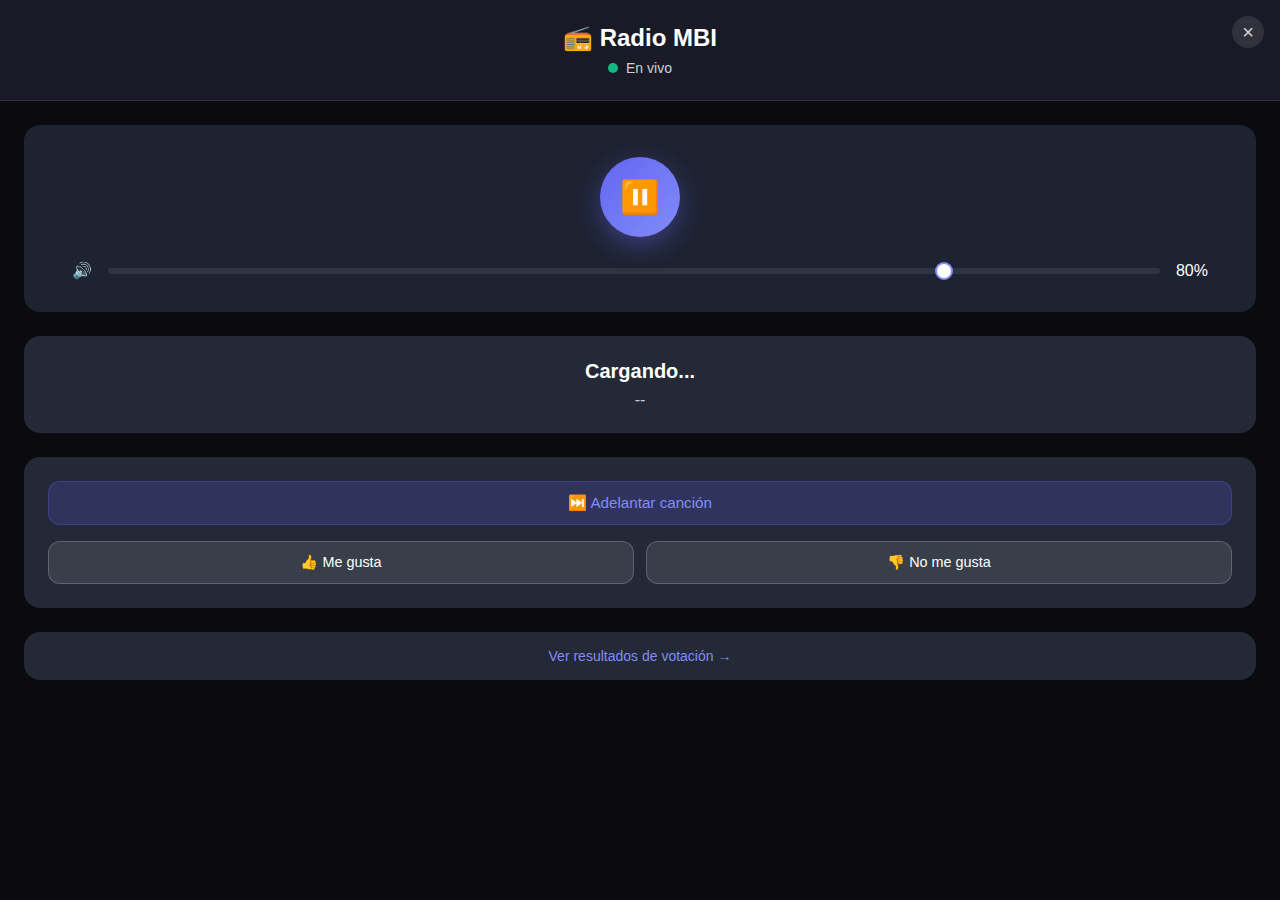
<file: modules/radio/popup.html>
<!DOCTYPE html>
<html lang="es">
<head>
    <meta charset="UTF-8">
    <meta name="viewport" content="width=device-width, initial-scale=1.0">
    <title>Radio - Mall Barrio Independencia</title>
    
    <style>
        /* Variables del tema */
        :root {
            --bg-primary: #0a0a0f;
            --bg-secondary: #12121a;
            --bg-card: #1a1a26;
            --bg-input: rgba(255, 255, 255, 0.08);
            --text-primary: #ffffff;
            --text-secondary: rgba(255, 255, 255, 0.8);
            --primary: #6366f1;
            --primary-light: #818cf8;
            --success: #10b981;
            --border-radius: 16px;
            --transition-fast: 150ms cubic-bezier(0.4, 0, 0.2, 1);
        }
        
        * {
            margin: 0;
            padding: 0;
            box-sizing: border-box;
        }
        
        body {
            background-color: var(--bg-primary);
            color: var(--text-primary);
            font-family: -apple-system, BlinkMacSystemFont, 'Segoe UI', Roboto, sans-serif;
            height: 100vh;
            overflow: hidden;
            display: flex;
            flex-direction: column;
        }
        
        /* Header */
        .popup-header {
            background-color: var(--bg-card);
            padding: 1.5rem;
            text-align: center;
            border-bottom: 1px solid rgba(255, 255, 255, 0.1);
        }
        
        .popup-header h1 {
            font-size: 1.5rem;
            margin-bottom: 0.5rem;
            display: flex;
            align-items: center;
            justify-content: center;
            gap: 0.5rem;
        }
        
        .status {
            display: flex;
            align-items: center;
            justify-content: center;
            gap: 0.5rem;
            font-size: 0.875rem;
            color: var(--text-secondary);
        }
        
        .status-indicator {
            width: 10px;
            height: 10px;
            border-radius: 50%;
            background-color: var(--success);
            animation: pulse 2s infinite;
        }
        
        @keyframes pulse {
            0%, 100% { opacity: 1; }
            50% { opacity: 0.6; }
        }
        
        /* Main content */
        .popup-content {
            flex: 1;
            padding: 1.5rem;
            display: flex;
            flex-direction: column;
            gap: 1.5rem;
            overflow-y: auto;
        }
        
        /* Player controls */
        .player-section {
            background: #1e2332;
            border-radius: var(--border-radius);
            padding: 2rem;
            text-align: center;
        }
        
        .play-button {
            width: 80px;
            height: 80px;
            border-radius: 50%;
            background: linear-gradient(135deg, var(--primary), var(--primary-light));
            color: white;
            border: none;
            font-size: 2rem;
            cursor: pointer;
            margin: 0 auto 1.5rem;
            display: flex;
            align-items: center;
            justify-content: center;
            transition: all var(--transition-fast);
            box-shadow: 0 8px 24px rgba(99, 102, 241, 0.4);
        }
        
        .play-button:hover {
            transform: scale(1.05);
        }
        
        .play-button:active {
            transform: scale(0.95);
        }
        
        /* Volume */
        .volume-control {
            display: flex;
            align-items: center;
            gap: 1rem;
            margin-top: 1.5rem;
            padding: 0 1rem;
        }
        
        .volume-slider {
            flex: 1;
            height: 6px;
            -webkit-appearance: none;
            appearance: none;
            background: var(--bg-input);
            border-radius: 3px;
            outline: none;
        }
        
        .volume-slider::-webkit-slider-thumb {
            -webkit-appearance: none;
            appearance: none;
            width: 18px;
            height: 18px;
            background: white;
            border: 2px solid var(--primary-light);
            border-radius: 50%;
            cursor: pointer;
        }
        
        /* Now playing */
        .now-playing {
            background: #232937;
            border-radius: var(--border-radius);
            padding: 1.5rem;
            text-align: center;
        }
        
        .song-title {
            font-size: 1.25rem;
            font-weight: 600;
            margin-bottom: 0.5rem;
        }
        
        .song-artist {
            color: var(--text-secondary);
        }
        
        /* Control buttons section */
        .control-buttons {
            background: #232937;
            border-radius: var(--border-radius);
            padding: 1.5rem;
            display: flex;
            flex-direction: column;
            gap: 1rem;
        }
        
        .skip-button {
            width: 100%;
            padding: 0.75rem 1rem;
            background-color: rgba(99, 102, 241, 0.2);
            color: var(--primary-light);
            border: 1px solid rgba(99, 102, 241, 0.3);
            border-radius: 0.75rem;
            cursor: pointer;
            font-size: 0.95rem;
            font-family: inherit;
            transition: all var(--transition-fast);
            display: flex;
            align-items: center;
            justify-content: center;
            gap: 0.5rem;
        }
        
        .skip-button:hover {
            background-color: rgba(99, 102, 241, 0.3);
            transform: translateY(-1px);
        }
        
        .skip-button:active {
            transform: translateY(0);
        }
        
        .vote-buttons {
            display: grid;
            grid-template-columns: 1fr 1fr;
            gap: 0.75rem;
        }
        
        .vote-button {
            padding: 0.75rem 1rem;
            background-color: rgba(255, 255, 255, 0.1);
            color: var(--text-primary);
            border: 1px solid rgba(255, 255, 255, 0.2);
            border-radius: 0.75rem;
            cursor: pointer;
            font-size: 0.9rem;
            font-family: inherit;
            transition: all var(--transition-fast);
            display: flex;
            align-items: center;
            justify-content: center;
            gap: 0.5rem;
        }
        
        .vote-button:hover {
            background-color: rgba(255, 255, 255, 0.15);
            transform: translateY(-1px);
        }
        
        .vote-button:active {
            transform: translateY(0);
        }
        
        .vote-button.like:hover {
            background-color: rgba(34, 197, 94, 0.2);
            border-color: rgba(34, 197, 94, 0.5);
        }
        
        .vote-button.dislike:hover {
            background-color: rgba(239, 68, 68, 0.2);
            border-color: rgba(239, 68, 68, 0.5);
        }
        
        .vote-button.voted {
            background-color: rgba(99, 102, 241, 0.2);
            border-color: rgba(99, 102, 241, 0.5);
        }
        
        /* Message display */
        .message {
            background: #1e2332;
            border-radius: var(--border-radius);
            padding: 1rem;
            text-align: center;
            font-size: 0.9rem;
            display: none;
        }
        
        .message.show {
            display: block;
        }
        
        .message.success {
            background-color: rgba(34, 197, 94, 0.1);
            color: #22c55e;
            border: 1px solid rgba(34, 197, 94, 0.3);
        }
        
        .message.error {
            background-color: rgba(239, 68, 68, 0.1);
            color: #ef4444;
            border: 1px solid rgba(239, 68, 68, 0.3);
        }
        
        .message.info {
            background-color: rgba(99, 102, 241, 0.1);
            color: #6366f1;
            border: 1px solid rgba(99, 102, 241, 0.3);
        }
        
        /* Results link */
        .results-link {
            background: #232937;
            border-radius: var(--border-radius);
            padding: 1rem;
            text-align: center;
            font-size: 0.875rem;
        }
        
        .results-link a {
            color: var(--primary-light);
            text-decoration: none;
        }
        
        .results-link a:hover {
            text-decoration: underline;
        }
        
        /* Close button */
        .close-button {
            position: absolute;
            top: 1rem;
            right: 1rem;
            background: rgba(255, 255, 255, 0.1);
            border: none;
            color: var(--text-secondary);
            width: 32px;
            height: 32px;
            border-radius: 50%;
            cursor: pointer;
            font-size: 1.25rem;
            display: flex;
            align-items: center;
            justify-content: center;
            transition: all var(--transition-fast);
        }
        
        .close-button:hover {
            background: rgba(255, 255, 255, 0.2);
            color: var(--text-primary);
        }
        
        /* Mobile responsiveness */
        @media (max-width: 480px) {
            .popup-header h1 {
                font-size: 1.25rem;
            }
            
            .play-button {
                width: 70px;
                height: 70px;
                font-size: 1.75rem;
            }
            
            .player-section {
                padding: 1.5rem;
            }
            
            .popup-content {
                padding: 1rem;
            }
        }
    </style>
</head>
<body>
    <header class="popup-header">
        <button class="close-button" onclick="window.close()">×</button>
        <h1>📻 Radio MBI</h1>
        <div class="status">
            <span class="status-indicator"></span>
            <span id="status-text">Conectando...</span>
        </div>
    </header>
    
    <main class="popup-content">
        <!-- Player -->
        <section class="player-section">
            <audio id="radio-audio" preload="none">
                <source src="http://51.222.25.222/listen/ovh/radio.mp3" type="audio/mpeg">
            </audio>
            
            <button id="play-button" class="play-button">
                <span id="play-icon">▶️</span>
                <span id="pause-icon" style="display: none;">⏸️</span>
            </button>
            
            <div class="volume-control">
                <span>🔊</span>
                <input type="range" id="volume-slider" min="0" max="100" value="80" class="volume-slider">
                <span id="volume-value">80%</span>
            </div>
        </section>
        
        <!-- Now Playing -->
        <section class="now-playing">
            <div class="song-title" id="song-title">Cargando...</div>
            <div class="song-artist" id="song-artist">--</div>
        </section>
        
        <!-- Control Buttons -->
        <section class="control-buttons">
            <button id="skip-button" class="skip-button">
                ⏭️ Adelantar canción
            </button>
            
            <div class="vote-buttons">
                <button id="like-button" class="vote-button like">
                    👍 Me gusta
                </button>
                <button id="dislike-button" class="vote-button dislike">
                    👎 No me gusta
                </button>
            </div>
        </section>
        
        <!-- Message Display -->
        <div id="message" class="message"></div>
        
        <!-- Results Link -->
        <div class="results-link">
            <a href="https://radioislanegra.com/mall/" target="_blank">Ver resultados de votación →</a>
        </div>
    </main>
    
    <script>
        // Radio Popup Player con funciones avanzadas
        class RadioPopup {
            constructor() {
                this.audio = document.getElementById('radio-audio');
                this.apiUrl = 'http://51.222.25.222/api/nowplaying/ovh';
                this.azuracastApiKey = 'c3802cba5b5e61e8:fed31be9adb82ca57f1cf482d170851f';
                this.wordpressUrl = 'https://radioislanegra.com/mall/wp-json/radio/v1';
                this.stationId = 1;
                this.isPlaying = false;
                this.updateInterval = null;
                this.currentSong = {
                    title: '',
                    artist: ''
                };
                
                this.init();
            }
            
            init() {
                // Event listeners
                document.getElementById('play-button').addEventListener('click', () => this.togglePlay());
                document.getElementById('volume-slider').addEventListener('input', (e) => this.updateVolume(e.target.value));
                document.getElementById('skip-button').addEventListener('click', () => this.skipSong());
                document.getElementById('like-button').addEventListener('click', () => this.voteSong('like'));
                document.getElementById('dislike-button').addEventListener('click', () => this.voteSong('dislike'));
                
                // Audio events
                this.audio.addEventListener('play', () => this.onPlay());
                this.audio.addEventListener('pause', () => this.onPause());
                this.audio.addEventListener('error', () => this.onError());
                
                // Auto-play al abrir
                setTimeout(() => {
                    this.audio.play();
                }, 500);
                
                // Iniciar actualización de metadata
                this.updateMetadata();
                this.startMetadataUpdates();
                
                // Cargar votos locales
                this.updateVoteButtons();
            }
            
            togglePlay() {
                if (this.isPlaying) {
                    this.audio.pause();
                } else {
                    this.audio.play();
                }
            }
            
            onPlay() {
                this.isPlaying = true;
                document.getElementById('play-icon').style.display = 'none';
                document.getElementById('pause-icon').style.display = 'inline';
                document.getElementById('status-text').textContent = 'En vivo';
            }
            
            onPause() {
                this.isPlaying = false;
                document.getElementById('play-icon').style.display = 'inline';
                document.getElementById('pause-icon').style.display = 'none';
                document.getElementById('status-text').textContent = 'Pausado';
            }
            
            onError() {
                document.getElementById('status-text').textContent = 'Error de conexión';
                this.showMessage('Error de conexión con la radio', 'error');
            }
            
            updateVolume(value) {
                this.audio.volume = value / 100;
                document.getElementById('volume-value').textContent = `${value}%`;
            }
            
            async skipSong() {
                this.showMessage('Enviando solicitud...', 'info');
                
                try {
                    const response = await fetch(`http://51.222.25.222/api/station/${this.stationId}/backend/skip`, {
                        method: 'POST',
                        headers: {
                            'X-API-Key': this.azuracastApiKey,
                            'Content-Type': 'application/json'
                        }
                    });
                    
                    if (response.ok) {
                        this.showMessage('✅ Canción adelantada correctamente', 'success');
                        // Actualizar metadata después de un breve delay
                        setTimeout(() => this.updateMetadata(), 2000);
                    } else {
                        this.showMessage('❌ Error al adelantar la canción', 'error');
                    }
                } catch (error) {
                    console.error('Error skipping song:', error);
                    this.showMessage('⚠️ No se pudo conectar con el servidor', 'error');
                }
            }
            
            async voteSong(type) {
                // Verificar si ya votó esta canción
                const songKey = `${this.currentSong.artist}-${this.currentSong.title}`;
                const votes = this.getLocalVotes();
                
                if (votes[songKey]) {
                    this.showMessage('Ya has votado esta canción', 'info');
                    return;
                }
                
                this.showMessage('Enviando voto...', 'info');
                
                try {
                    const response = await fetch(`${this.wordpressUrl}/${type}/${this.stationId}`, {
                        method: 'POST',
                        headers: {
                            'Content-Type': 'application/json'
                        },
                        body: JSON.stringify({
                            artist: this.currentSong.artist,
                            title: this.currentSong.title
                        })
                    });
                    
                    if (response.ok) {
                        // Guardar voto localmente
                        this.saveLocalVote(songKey, type);
                        
                        // Actualizar UI
                        this.updateVoteButtons();
                        
                        const message = type === 'like' 
                            ? '✅ Marcado como Me gusta' 
                            : '✅ Marcado como No me gusta';
                        this.showMessage(message, 'success');
                    } else {
                        this.showMessage('❌ Error al enviar el voto', 'error');
                    }
                } catch (error) {
                    console.error('Error voting:', error);
                    this.showMessage('⚠️ Error de conexión', 'error');
                    
                    // Guardar voto localmente como fallback
                    this.saveLocalVote(songKey, type);
                    this.updateVoteButtons();
                    this.showMessage('Voto guardado localmente', 'info');
                }
            }
            
            saveLocalVote(songKey, type) {
                const votes = this.getLocalVotes();
                votes[songKey] = {
                    type,
                    timestamp: Date.now(),
                    song: { ...this.currentSong }
                };
                localStorage.setItem('radio_votes', JSON.stringify(votes));
            }
            
            getLocalVotes() {
                try {
                    return JSON.parse(localStorage.getItem('radio_votes') || '{}');
                } catch {
                    return {};
                }
            }
            
            updateVoteButtons() {
                const songKey = `${this.currentSong.artist}-${this.currentSong.title}`;
                const votes = this.getLocalVotes();
                const vote = votes[songKey];
                
                const likeBtn = document.getElementById('like-button');
                const dislikeBtn = document.getElementById('dislike-button');
                
                // Reset estados
                likeBtn.classList.remove('voted');
                dislikeBtn.classList.remove('voted');
                
                if (vote) {
                    if (vote.type === 'like') {
                        likeBtn.classList.add('voted');
                    } else {
                        dislikeBtn.classList.add('voted');
                    }
                }
            }
            
            showMessage(text, type = 'info') {
                const messageEl = document.getElementById('message');
                messageEl.textContent = text;
                messageEl.className = `message show ${type}`;
                
                // Auto-ocultar después de 4 segundos
                setTimeout(() => {
                    messageEl.classList.remove('show');
                }, 4000);
            }
            
            async updateMetadata() {
                try {
                    const response = await fetch(this.apiUrl);
                    const data = await response.json();
                    
                    // Actualizar canción actual
                    this.currentSong.title = data.now_playing.song.title || 'Sin título';
                    this.currentSong.artist = data.now_playing.song.artist || 'Artista desconocido';
                    
                    // Actualizar UI
                    document.getElementById('song-title').textContent = this.currentSong.title;
                    document.getElementById('song-artist').textContent = this.currentSong.artist;
                    
                    // Actualizar botones de votación
                    this.updateVoteButtons();
                    
                } catch (error) {
                    console.error('Error updating metadata:', error);
                }
            }
            
            startMetadataUpdates() {
                this.updateInterval = setInterval(() => {
                    this.updateMetadata();
                }, 15000);
            }
        }
        
        // Inicializar al cargar
        window.addEventListener('DOMContentLoaded', () => {
            window.radioPopup = new RadioPopup();
        });
        
        // Limpiar al cerrar
        window.addEventListener('beforeunload', () => {
            if (window.radioPopup && window.radioPopup.audio) {
                window.radioPopup.audio.pause();
            }
        });
    </script>
</body>
</html>
</file>
